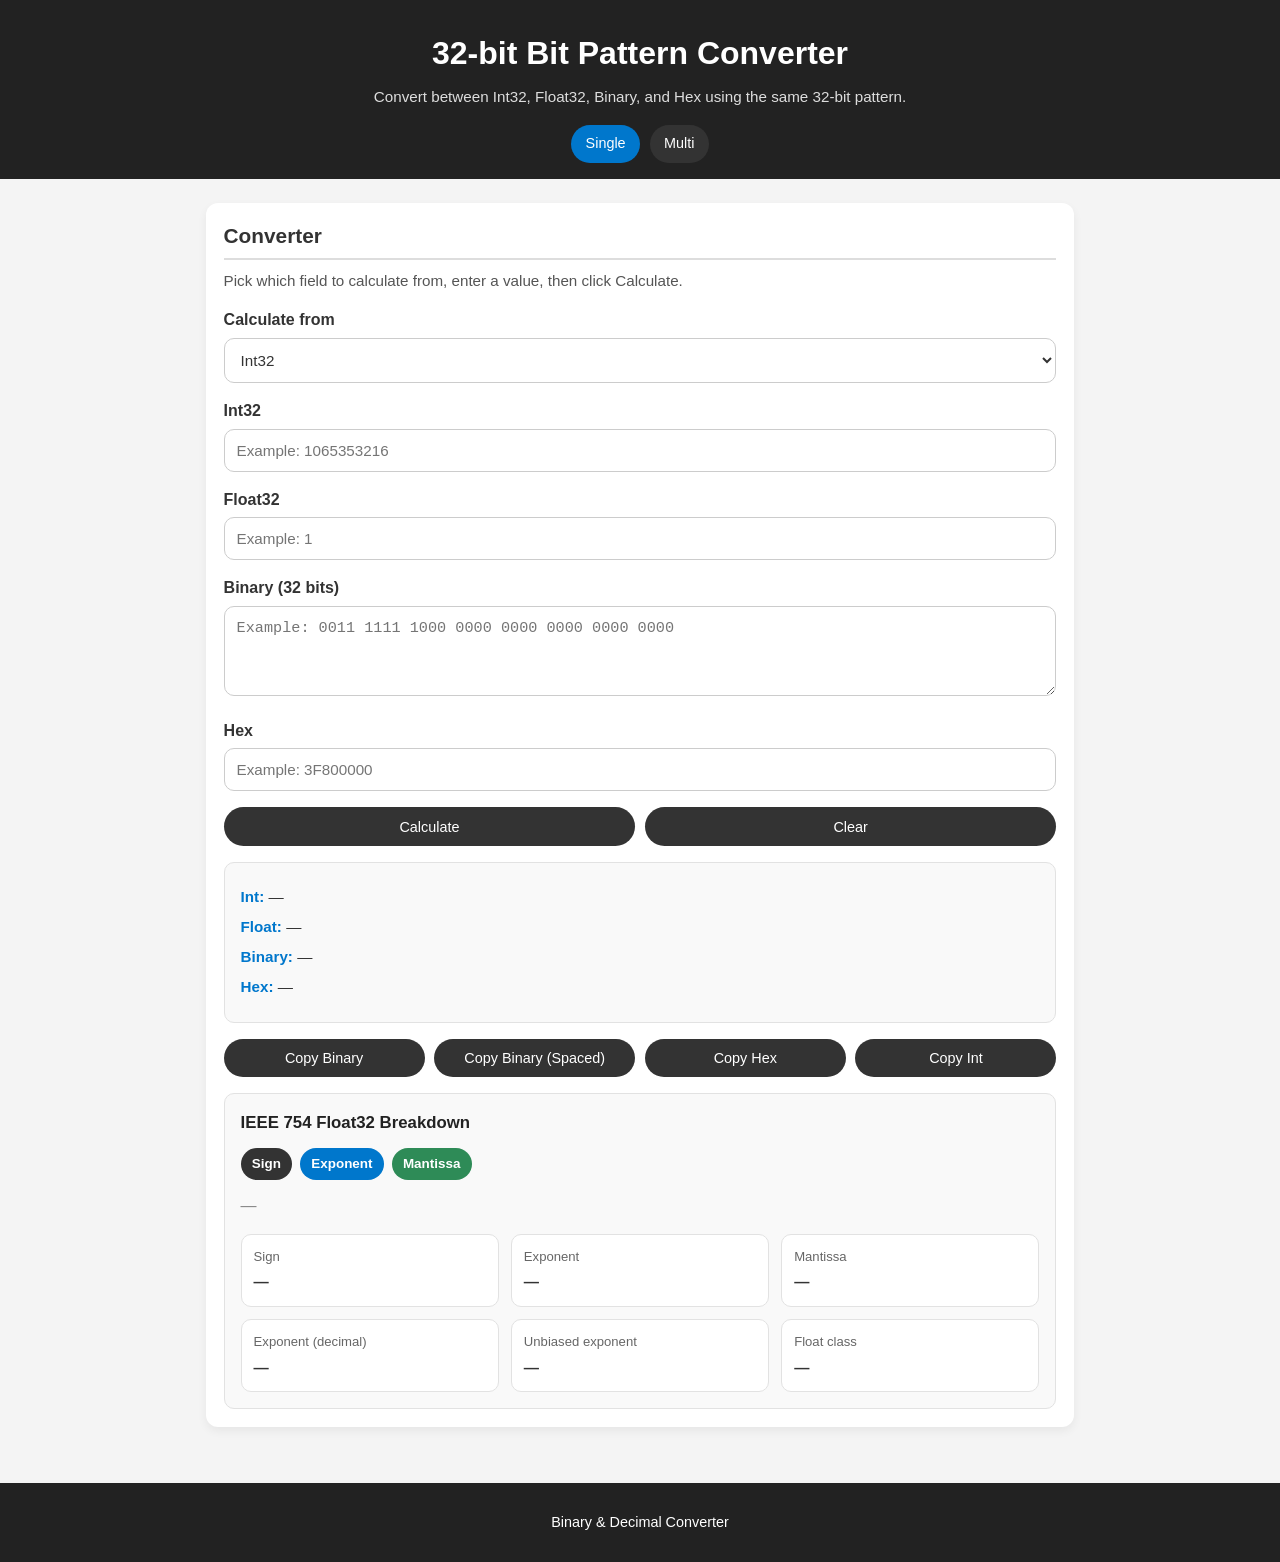
<file: index.html>
<!DOCTYPE html>
<html lang="en">
<head>
  <meta charset="UTF-8" />
  <meta name="viewport" content="width=device-width, initial-scale=1.0" />
  <title>32-bit Bit Pattern Converter</title>
  <link rel="stylesheet" href="style.css" />
</head>
<body>
  <header>
    <h1>32-bit Bit Pattern Converter</h1>
    <p class="subtitle">
      Convert between Int32, Float32, Binary, and Hex using the same 32-bit pattern.
    </p>
    <nav class="top-tabs">
      <a href="index.html" class="tab active">Single</a>
      <a href="multi.html" class="tab">Multi</a>
    </nav>
  </header>

  <main>
    <section class="card">
      <h2>Converter</h2>
      <p class="help">
        Pick which field to calculate from, enter a value, then click Calculate.
      </p>

      <label for="sourceSelect">Calculate from</label>
      <select id="sourceSelect">
        <option value="int">Int32</option>
        <option value="float">Float32</option>
        <option value="binary">Binary</option>
        <option value="hex">Hex</option>
      </select>

      <label for="intInput">Int32</label>
      <input id="intInput" type="text" placeholder="Example: 1065353216" />

      <label for="floatInput">Float32</label>
      <input id="floatInput" type="text" placeholder="Example: 1" />

      <label for="binaryInput">Binary (32 bits)</label>
      <textarea id="binaryInput" placeholder="Example: 0011 1111 1000 0000 0000 0000 0000 0000"></textarea>

      <label for="hexInput">Hex</label>
      <input id="hexInput" type="text" placeholder="Example: 3F800000" />

      <div class="row">
        <button id="calculateBtn">Calculate</button>
        <button id="clearAll">Clear</button>
      </div>

      <div class="result">
        <p><strong>Int:</strong> <span id="outInt">—</span></p>
        <p><strong>Float:</strong> <span id="outFloat">—</span></p>
        <p><strong>Binary:</strong> <span id="outBinary">—</span></p>
        <p><strong>Hex:</strong> <span id="outHex">—</span></p>
      </div>

      <div class="row">
        <button id="copyBinary" data-label="Copy Binary">Copy Binary</button>
        <button id="copyBinarySpaced" data-label="Copy Binary (Spaced)">Copy Binary (Spaced)</button>
        <button id="copyHex" data-label="Copy Hex">Copy Hex</button>
        <button id="copyInt" data-label="Copy Int">Copy Int</button>
      </div>

      <div class="bit-panel">
        <h3>IEEE 754 Float32 Breakdown</h3>

        <div class="bit-legend">
          <span class="legend-item sign">Sign</span>
          <span class="legend-item exponent">Exponent</span>
          <span class="legend-item mantissa">Mantissa</span>
        </div>

        <div class="bit-display" id="bitDisplay">
          <span class="bits-empty">—</span>
        </div>

        <div class="field-grid">
          <div class="field-box">
            <div class="field-title">Sign</div>
            <div class="field-value" id="signValue">—</div>
          </div>
          <div class="field-box">
            <div class="field-title">Exponent</div>
            <div class="field-value" id="exponentValue">—</div>
          </div>
          <div class="field-box">
            <div class="field-title">Mantissa</div>
            <div class="field-value" id="mantissaValue">—</div>
          </div>
        </div>

        <div class="field-grid secondary">
          <div class="field-box">
            <div class="field-title">Exponent (decimal)</div>
            <div class="field-value" id="exponentDecimal">—</div>
          </div>
          <div class="field-box">
            <div class="field-title">Unbiased exponent</div>
            <div class="field-value" id="unbiasedExponent">—</div>
          </div>
          <div class="field-box">
            <div class="field-title">Float class</div>
            <div class="field-value" id="floatClass">—</div>
          </div>
        </div>
      </div>
    </section>
  </main>

  <footer>
    <p>Binary & Decimal Converter</p>
  </footer>

  <script src="script.js"></script>
</body>
</html>
</file>
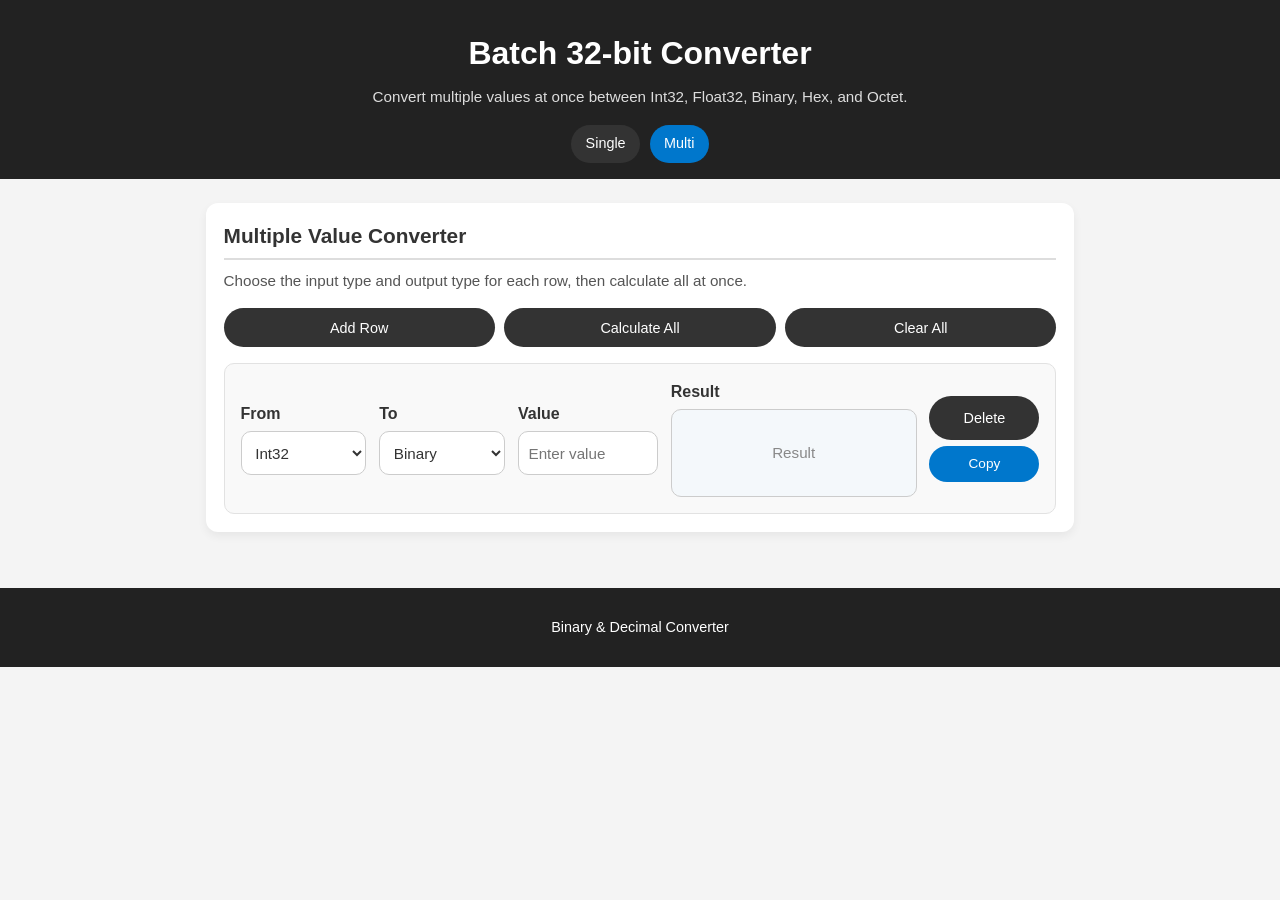
<file: multi.html>
<!DOCTYPE html>
<html lang="en">
<head>
  <meta charset="UTF-8" />
  <meta name="viewport" content="width=device-width, initial-scale=1.0" />
  <title>Batch Converter</title>
  <link rel="stylesheet" href="style.css" />
</head>
<body>
  <header>
    <h1>Batch 32-bit Converter</h1>
    <p class="subtitle">
      Convert multiple values at once between Int32, Float32, Binary, Hex, and Octet.
    </p>

    <nav class="top-tabs">
      <a href="index.html" class="tab">Single</a>
      <a href="multi.html" class="tab active">Multi</a>
    </nav>
  </header>

  <main>
    <section class="card">
      <h2>Multiple Value Converter</h2>
      <p class="help">
        Choose the input type and output type for each row, then calculate all at once.
      </p>

      <div class="top-actions">
        <button id="addRowBtn">Add Row</button>
        <button id="calculateAllBtn">Calculate All</button>
        <button id="clearRowsBtn">Clear All</button>
      </div>

      <div id="rowsContainer"></div>
    </section>
  </main>

  <footer>
    <p>Binary & Decimal Converter</p>
  </footer>

  <script src="multi.js"></script>
</body>
</html>
</file>
<file: style.css>
*,
*::before,
*::after {
  box-sizing: border-box;
}

body {
  margin: 0;
  font-family: Arial, sans-serif;
  line-height: 1.5;
  color: #333;
  background-color: #f4f4f4;
}

a {
  color: #0077cc;
  text-decoration: none;
}

a:hover {
  text-decoration: underline;
}

header {
  background-color: #222;
  color: #fff;
  padding: 1.8rem 1rem 1rem;
  text-align: center;
}

header h1 {
  margin: 0;
  font-size: 2rem;
}

.subtitle {
  margin: 0.6rem auto 0;
  max-width: 760px;
  color: #ddd;
  font-size: 0.95rem;
}

.top-tabs {
  margin-top: 1rem;
  display: flex;
  justify-content: center;
  gap: 0.6rem;
  flex-wrap: wrap;
}

.tab {
  padding: 0.5rem 0.9rem;
  font-size: 0.9rem;
  border-radius: 999px;
  background-color: #333;
  color: #fff;
  transition: 0.2s ease;
}

.tab:hover {
  background-color: #444;
  transform: translateY(-1px);
  text-decoration: none;
}

.tab.active {
  background-color: #0077cc;
}

main {
  max-width: 900px;
  margin: auto;
  padding: 1.5rem 1rem;
}

.card {
  margin: 0;
  padding: 1.1rem;
  background-color: #fff;
  border-radius: 12px;
  box-shadow: 0 4px 10px rgba(0, 0, 0, 0.06);
}

.card h2 {
  margin-top: 0;
  margin-bottom: 0.6rem;
  padding-bottom: 0.4rem;
  border-bottom: 2px solid #ddd;
  font-size: 1.3rem;
}

.help {
  margin-top: 0.5rem;
  font-size: 0.95rem;
  color: #555;
}

label {
  display: block;
  margin-top: 1rem;
  margin-bottom: 0.35rem;
  font-weight: bold;
}

input,
textarea,
select {
  width: 100%;
  padding: 0.75rem;
  border: 1px solid #ccc;
  border-radius: 10px;
  font-size: 0.95rem;
  font-family: Arial, sans-serif;
  background-color: #fff;
  color: #333;
}

textarea {
  min-height: 90px;
  resize: vertical;
}

#binaryInput {
  font-family: "Courier New", monospace;
}

input:focus,
textarea:focus,
select:focus {
  outline: none;
  border-color: #0077cc;
  box-shadow: 0 0 0 2px rgba(0, 119, 204, 0.12);
}

.row {
  margin-top: 1rem;
  display: flex;
  gap: 0.6rem;
  flex-wrap: wrap;
}

.row button {
  flex: 1 1 140px;
}

button {
  padding: 0.7rem 0.9rem;
  font-size: 0.9rem;
  border: none;
  border-radius: 999px;
  background-color: #333;
  color: #fff;
  cursor: pointer;
  transition: 0.2s ease;
}

button:hover {
  background-color: #444;
  transform: translateY(-1px);
}

.result,
.bit-panel {
  margin-top: 1rem;
  padding: 1rem;
  background-color: #f9f9f9;
  border-radius: 10px;
  border: 1px solid #e2e2e2;
}

.result p {
  margin: 0.45rem 0;
  font-size: 0.95rem;
  word-break: break-word;
}

.result strong {
  color: #0077cc;
}

.bit-panel h3 {
  margin: 0 0 0.8rem;
  font-size: 1.05rem;
  color: #222;
}

.bit-legend {
  display: flex;
  gap: 0.5rem;
  flex-wrap: wrap;
  margin-bottom: 0.9rem;
}

.legend-item {
  padding: 0.35rem 0.7rem;
  border-radius: 999px;
  font-size: 0.84rem;
  font-weight: bold;
  color: #fff;
}

.sign {
  background-color: #333;
}

.exponent {
  background-color: #0077cc;
}

.mantissa {
  background-color: #2e8b57;
}

.bit-display {
  display: flex;
  flex-wrap: wrap;
  gap: 0.35rem;
  margin-bottom: 1rem;
}

.bit {
  display: inline-block;
  padding: 0.45rem 0.55rem;
  border-radius: 8px;
  font-family: "Courier New", monospace;
  font-size: 0.95rem;
  font-weight: bold;
  border: 1px solid #ddd;
  background-color: #fff;
}

.sign-bit {
  background-color: #333;
  color: #fff;
  border-color: #333;
}

.exponent-bit {
  background-color: #e8f3ff;
  color: #005fa3;
  border-color: #b7d9f7;
}

.mantissa-bit {
  background-color: #e9f7ef;
  color: #237447;
  border-color: #b9e3ca;
}

.bits-empty {
  color: #888;
}

.field-grid {
  display: grid;
  grid-template-columns: repeat(auto-fit, minmax(150px, 1fr));
  gap: 0.75rem;
}

.field-grid.secondary {
  margin-top: 0.75rem;
}

.field-box {
  background-color: #fff;
  border: 1px solid #e2e2e2;
  border-radius: 10px;
  padding: 0.75rem;
}

.field-title {
  font-size: 0.82rem;
  color: #666;
  margin-bottom: 0.3rem;
}

.field-value {
  font-size: 0.95rem;
  font-weight: bold;
  word-break: break-word;
}

.top-actions {
  display: flex;
  gap: 0.6rem;
  flex-wrap: wrap;
  margin-top: 1rem;
  margin-bottom: 1rem;
}

.top-actions button {
  flex: 1 1 160px;
}

.batch-row {
  margin-top: 1rem;
  padding: 1rem;
  border: 1px solid #e2e2e2;
  border-radius: 10px;
  background-color: #f9f9f9;
  display: grid;
  grid-template-columns:
    minmax(120px, 140px)
    minmax(120px, 140px)
    minmax(140px, 1fr)
    minmax(240px, 280px)
    110px;
  gap: 0.8rem;
  align-items: stretch;
}

.batch-field {
  display: flex;
  flex-direction: column;
  justify-content: center;
  min-width: 0;
}

.batch-field label {
  font-weight: bold;
  margin-top: 0;
  margin-bottom: 0.35rem;
}

.batch-select,
.batch-input {
  width: 100%;
  height: 44px;
  padding: 0.6rem;
  border: 1px solid #ccc;
  border-radius: 10px;
  font-size: 0.95rem;
  font-family: Arial, sans-serif;
  background-color: #fff;
  color: #333;
  box-sizing: border-box;
}

.batch-output {
  width: 100%;
  min-height: 88px;
  padding: 0.6rem;
  border: 1px solid #ccc;
  border-radius: 10px;
  font-size: 0.95rem;
  font-family: "Courier New", monospace;
  background-color: #f4f8fb;
  color: #333;
  box-sizing: border-box;
  display: flex;
  justify-content: center;
  align-items: center;
  text-align: center;
  overflow: hidden;
  white-space: normal;
}

.binary-result {
  flex-direction: column;
  gap: 6px;
}

.single-line-result {
  width: 100%;
  text-align: center;
  white-space: nowrap;
  overflow: hidden;
  text-overflow: ellipsis;
  letter-spacing: 0;
}

.result-placeholder {
  color: #888;
  font-family: Arial, sans-serif;
}

.bit-row {
  display: flex;
  justify-content: center;
  align-items: center;
  gap: 4px;
  width: 100%;
  flex-wrap: nowrap;
}

.bit-group {
  display: inline-flex;
  justify-content: center;
  align-items: center;
  gap: 1px;
  padding: 4px 5px;
  border-radius: 6px;
  background-color: #fff;
  border: 1px solid #ddd;
  font-family: "Courier New", monospace;
  font-size: 0.9rem;
  line-height: 1;
  white-space: nowrap;
}

.bit1 {
  color: #2e8b57;
  font-weight: bold;
}

.bit0 {
  color: #d9534f;
  font-weight: bold;
}

.batch-actions {
  display: flex;
  align-items: center;
  justify-content: center;
  min-width: 0;
}

.delete-row-btn {
  width: 100%;
  height: 44px;
  padding: 0.7rem 0.9rem;
  border-radius: 999px;
}

.error-output {
  color: #b00020;
  border-color: #e0a4ad;
  background-color: #fff4f6;
  font-family: Arial, sans-serif;
  white-space: normal;
}

footer {
  padding: 0.9rem;
  text-align: center;
  background-color: #222;
  color: #fff;
  font-size: 0.9rem;
  margin-top: 2rem;
}

@media (max-width: 1100px) {
  .batch-row {
    grid-template-columns: 1fr 1fr;
  }

  .batch-actions {
    grid-column: 1 / -1;
  }
}

@media (max-width: 700px) {
  .row {
    flex-direction: column;
  }

  .bit-display {
    gap: 0.3rem;
  }

  .bit {
    font-size: 0.88rem;
  }

  .batch-row {
    grid-template-columns: 1fr;
  }

  .batch-actions {
    grid-column: auto;
  }

  .bit-group {
    font-size: 0.82rem;
    padding: 3px 4px;
  }
}

.batch-actions {
  display: flex;
  flex-direction: column;
  gap: 6px;
  align-items: stretch;
}

.copy-row-btn {
  width: 100%;
  height: 36px;
  padding: 0.5rem;
  border-radius: 999px;
  background-color: #0077cc;
  color: #fff;
  border: none;
  font-size: 0.85rem;
}

.copy-row-btn:hover {
  background-color: #0060a8;
}
</file>
